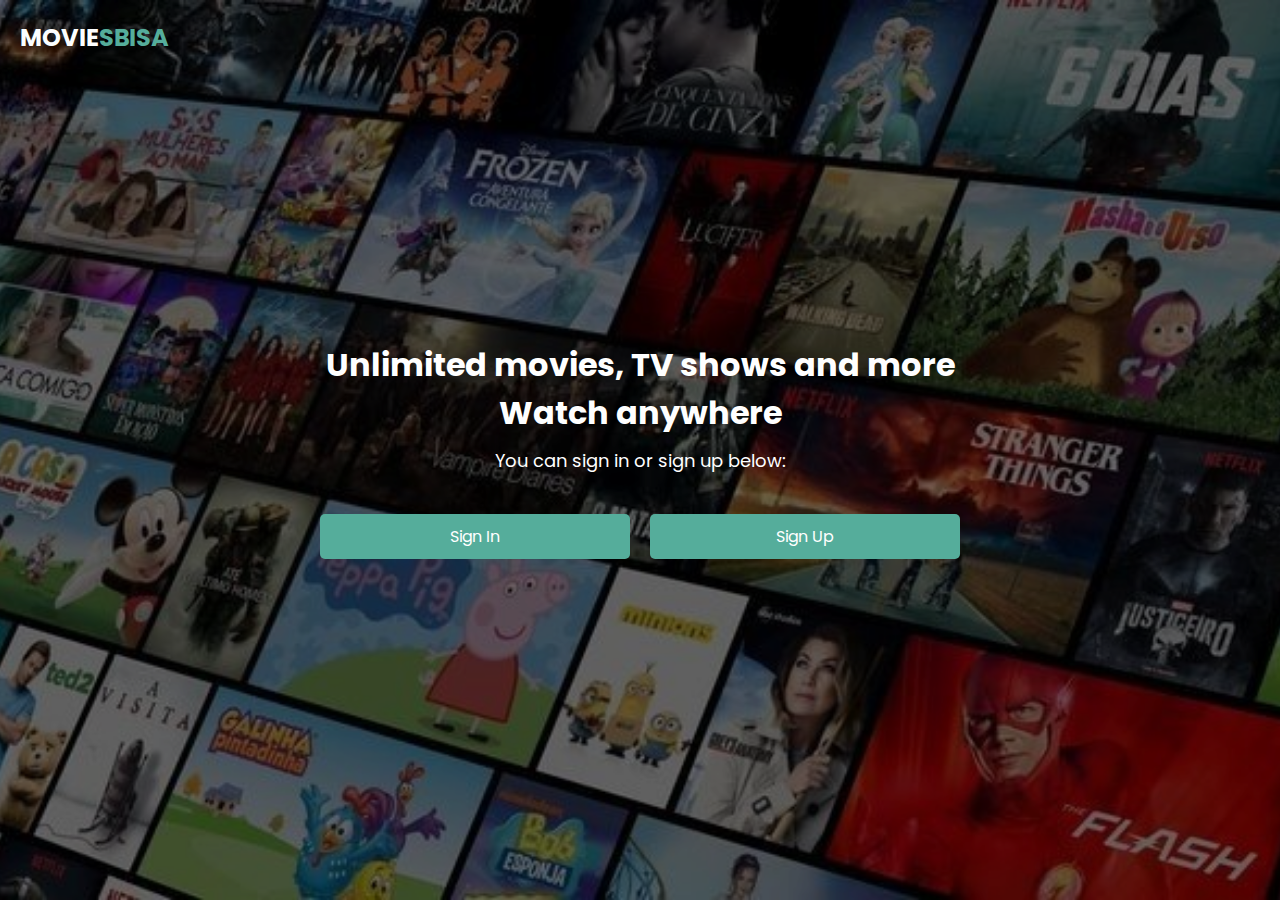
<file: index.html>
<!DOCTYPE html>
<html lang="en">
<head>
    <meta charset="UTF-8">
    <meta name="viewport" content="width=device-width, initial-scale=1.0">
    <title>Home</title>
    <link rel="stylesheet" href="style.css">
    <link rel="stylesheet" href="swiper-bundle.min.css"> <!-- Links the Swiper CSS file for the slider component -->
    <link rel="shortcut icon" href="img/fav-icon.png" type="image/x-icon"> <!-- Defines a favicon for a website -->
    <link href='https://unpkg.com/boxicons@2.1.4/css/boxicons.min.css' rel='stylesheet'> <!-- Linking icons from Boxicons -->
</head>
<body>
    <div class="container">
        <a href=" # " class="logo">Movie<span>sbisa</span></a> 
        <img src="img/backgroundmoviesbisa.jpg" class="background-img"> 
        <div class="content">
            <div class="membership"> 
                <h4>Unlimited movies, TV shows and more Watch anywhere</h4>
                <p>You can sign in or sign up below:</p>
            </div>
            <div class="buttons">
                <button onclick="window.location.href='signin.html'">Sign In</button>
                <button onclick="window.location.href='signup.html'">Sign Up</button>
            </div>
        </div>
    </div>
</body>
</html>
</file>
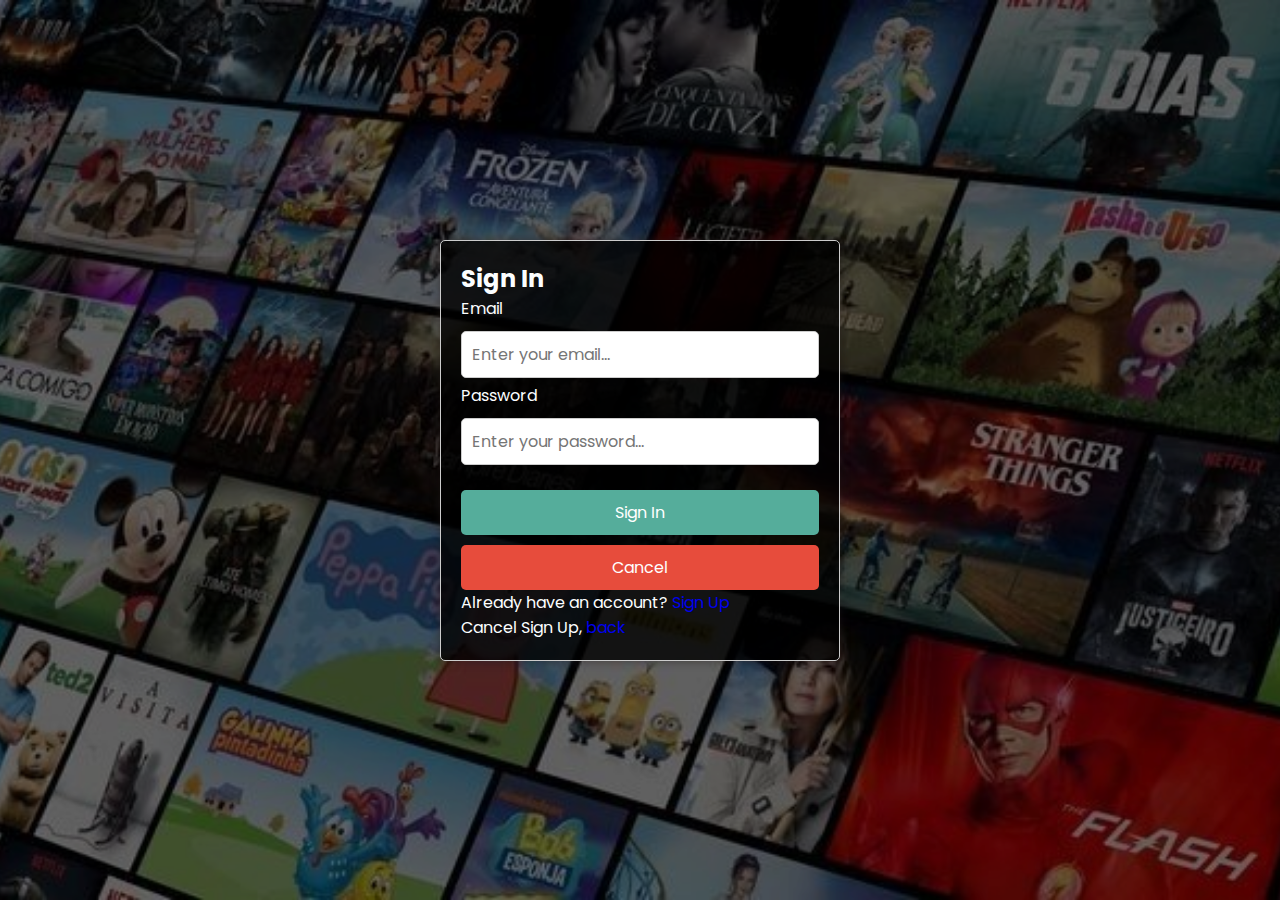
<file: signin.html>
<!DOCTYPE html>
<html lang="en"> <!-- HTML document type declaration and the language used is English -->
<head>
    <meta charset="UTF-8"> <!-- Defines the document character set as UTF-8 -->
    <meta name="viewport" content="width=device-width, initial-scale=1.0"> <!-- Defines the viewport for creating responsive designs -->
    <title>Sign In</title> <!-- Title of the page to be displayed in the browser tab -->
    <link rel="stylesheet" href="style.css"> <!-- Links external CSS files for styling -->
    <link rel="shortcut icon" href="img/fav-icon.png" type="image/x-icon"> <!-- Defines a favicon for a website -->
    <link href='https://unpkg.com/boxicons@2.1.4/css/boxicons.min.css' rel='stylesheet'> <!-- Linking icons from Boxicons -->
    
</head>
<body>
    <img src="img/backgroundmoviesbisa.jpg" class="background-img">
    <div class="form-container">
        <form id="signin-form" class="form" >
            <h2>Sign In</h2>
            
                <div class="form-group">
                    <label for="email">Email</label>
                    <input type="email" id="email" name="email" placeholder="Enter your email...">
                    <span id="email-error" class="error"></span>
                </div>
            
                <div class="form-group">
                    <label for="password">Password</label>
                    <input type="password" name="password" placeholder="Enter your password..." id="password" class="input-field">
                    <span id="password-error" class="error"></span>
                </div>

                
            
            <div class="form-group">
                <button type="submit" id="submit-button">Sign In</button>
                <button type="reset" id="cancel-button">Cancel</button>
            </div>
            <p>Already have an account? <a href="signup.html">Sign Up</a></p>
            <p>Cancel Sign Up, <a href="index.html">back</a></p>
        </form>
        
    </div>
           
    <script src="signin.js"></script> <!-- Links external JavaScript files for additional functionality -->
</body>
</html>
</file>
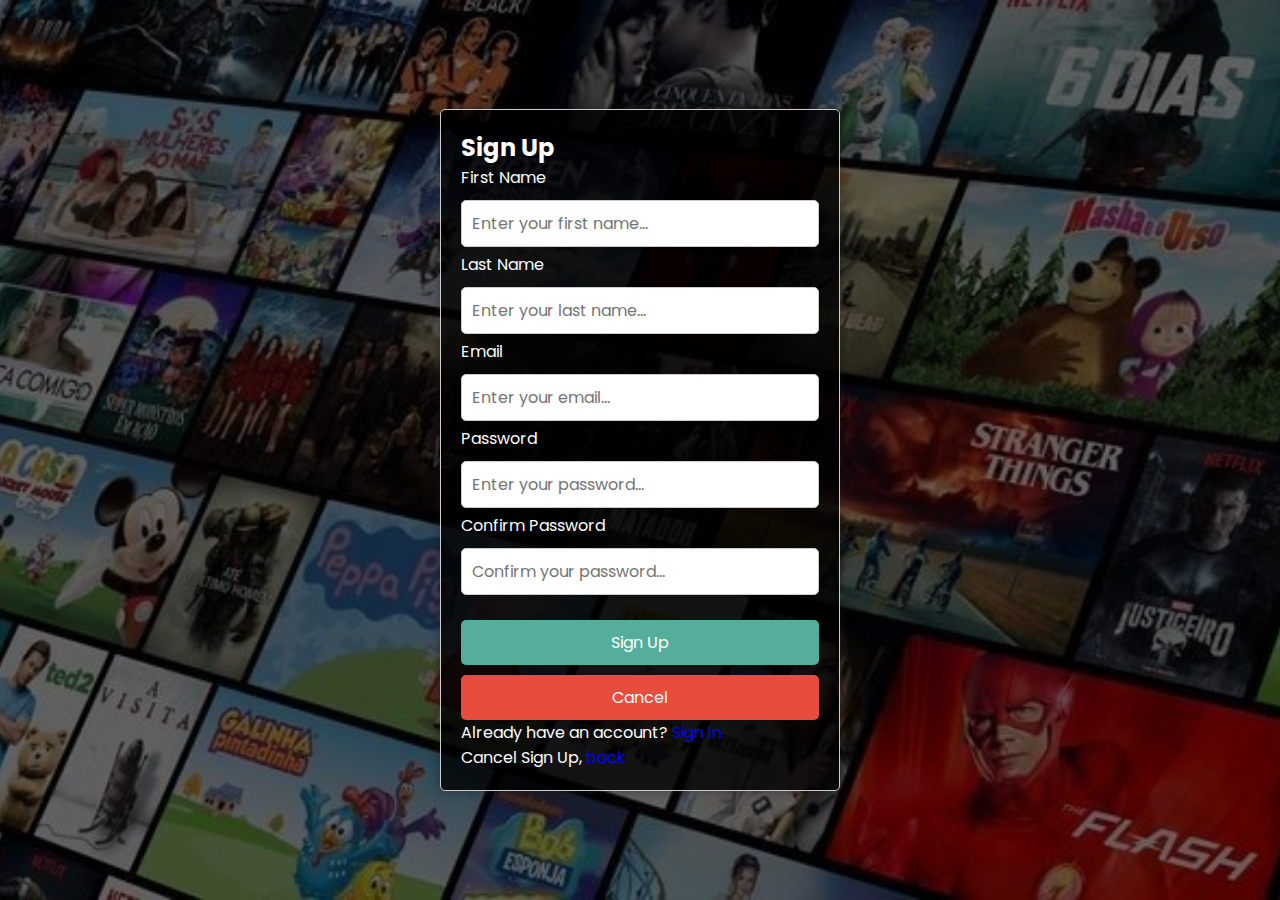
<file: signup.html>
<!DOCTYPE html>
<html lang="en"> <!-- HTML document type declaration and the language used is English -->
<head>
    <meta charset="UTF-8"> <!-- Defines the document character set as UTF-8 -->
    <meta name="viewport" content="width=device-width, initial-scale=1.0"> <!-- Defines the viewport for creating responsive designs -->
    <title>Sign Up</title> <!-- Title of the page to be displayed in the browser tab -->
    <link rel="stylesheet" href="style.css"> <!-- Links external CSS files for styling -->
    <link rel="stylesheet" href="swiper-bundle.min.css"> <!-- Links the Swiper CSS file for the slider component -->
    <link rel="shortcut icon" href="img/fav-icon.png" type="image/x-icon"> <!-- Defines a favicon for a website -->
    <link href='https://unpkg.com/boxicons@2.1.4/css/boxicons.min.css' rel='stylesheet'> <!-- Linking icons from Boxicons -->
</head>
<body>
    <img src="img/backgroundmoviesbisa.jpg" class="background-img"> 
    <div class="form-container">
        <form id="signup-form" class="form" >
            <h2>Sign Up</h2>
            
            <div class="form-group">
                <label for="firstname">First Name</label>
                <input type="text" id="firstname" name="firstname" placeholder="Enter your first name...">
                <span id="firstname-error" class="error"></span>
            </div>

            <div class="form-group">
                <label for="lastname">Last Name</label>
                <input type="text" id="lastname" name="lastname" placeholder="Enter your last name...">
                <span id="lastname-error" class="error"></span>
            </div>
            
            <div class="form-group">
                <label for="email">Email</label>
                <input type="email" id="email" name="email" placeholder="Enter your email...">
                <span id="email-error" class="error"></span>
            </div>
            
            <div class="form-group">
                <label for="password">Password</label>
                <input type="password" name="password" placeholder="Enter your password..." id="password" class="input-field">
                <span id="password-error" class="error"></span>
            </div>

            <div class="form-group">
                <label for="confirm-password">Confirm Password</label>
                <input type="password" name="confirm-password" placeholder="Confirm your password..." id="confirm-password" class="input-field">
                <span id="confirm-password-error" class="error"></span>
            </div>
            
            <div class="form-group">
                <button type="submit" id="submit-button">Sign Up</button>
                <button type="reset" id="cancel-button">Cancel</button>
            </div>
            <p>Already have an account? <a href="signin.html">Sign In</a></p>
            <p>Cancel Sign Up, <a href="index.html">back</a></p>
        </form>
        
    </div>
           
    <script src="signup.js"></script> <!-- Links external JavaScript files for additional functionality -->
</body>
</html>
</file>
<file: style.css>
@import url('https://fonts.googleapis.com/css2?family=Poppins:wght@400;500;600;700&display=swap');
/* Import the Poppins font from Google Fonts with various weight variations */

* {
    font-family: "Poppins", sans-serif;
    margin: 0;
    padding: 0;
    scroll-behavior: smooth;
    box-sizing: border-box;
    scroll-padding-top: 2rem;
}
/* Basic settings for all elements, including font, margin, padding, scroll behavior, and box model */

:root {
    --main-color: #55AD9B;
    --hover-color: hsl(170, 98%, 26%);
    --body-color: #1e1e2a;
    --container-color: #2d2e37;
    --text-color: #fcfeff;
}
/* CSS variables for main color, hover color, body background color, container background color, and text color */

html::-webkit-scrollbar {
    width: 0.5rem;
    background: transparent;
}
/* Custom scrollbar styles for WebKit browsers (Chrome, Safari) */

html::-webkit-scrollbar-thumb {
    background: var(--main-color);
}
/* Style the thumb (movable part) of the scrollbar */

::selection {
    background: var(--main-color);
    color: var(--text-color);
}
/* Text selection style */

a {
    text-decoration: none;
}
/* Removes default decoration from links */

li {
    list-style: none;
}
/* Remove default list styles for <li> elements */

section {
    padding: 3rem 0 2rem;
}
/* General styling for <section> elements */

img {
    width: 100%;
}
/* Image will fill the width of its container */

.bx {
    cursor: pointer;
}
/* Custom style for elements with class 'bx', adding pointer cursor */

body {
    background: var(--body-color);
    color: var(--text-color);
}
/* Basic style for body, setting background and text color */

.container {
    max-width: 1068px;
    margin: auto;
    width: 100%;
   
}
/* Style for the main container in the layout, with maximum width and automatic margin settings */

header {
    position: fixed;
    top: 0;
    left: 0;
    width: 100%;
    background: var(--body-color);
    z-index: 100;
}
/* Style for header that stays at the top of the page, with background and high z-index */

.nav {
    display: flex;
    align-items: center;
    justify-content: center;
    padding: 20px 0;
}
/* Settings for main navigation: flex layout, alignment, and content wrapping */

.logo {
    position: absolute;
    top: 20px;
    left: 20px;
    font-size: 24px;
    color: var(--text-color);
    font-weight: bold;
    text-transform: uppercase;
    margin: auto;
    
    
}
/* Styles for logo with font size, text color, font weight, and text transformation */

.logo span {
    color: var(--main-color);
}
/* Custom style for the span in the logo */

.search-box {
    max-width: 240px;
    width: 100%;
    display: flex;
    align-items: center;
    column-gap: 0.7rem;
    padding: 8px 17px;
    background: var(--container-color);
    border-radius: 4rem;
    position: absolute; /* Menambahkan absolute positioning */
    top: 20px; /* Menyesuaikan jarak dari atas */
    right: 80px; 
    
}
/* Styles for search box with maximum size, full width, and flex layout */

.search-box .bx {
    font-size: 1.1rem;
}
/* Custom style for icon in search box */

.search-box .bx:hover {
    color: var(--main-color);
}
/* Hover effect for icons in search box */

#search-input {
    width: 100%;
    border: none;
    outline: none;
    color: var(--text-color);
    background: transparent;
    font-size: 0.938rem;
}
/* Styles for search input with various properties such as size, text color, and background */

.user {
    display: flex;
}
/* General styling for user containers, using flex layout */

.user-img {
    position:absolute;
    top: 20px;
    right: 20px;
    width: 40px;
    height: 40px;
    border-radius: 50%;
    object-fit: cover;
    object-position: center;
}
/* Styles for user images, including size, border-radius, and object settings */

.navbar {
    position: fixed;
    top: 50%;
    transform: translateY(-50%);
    left: 18px;
    display: flex;
    flex-direction: column;
    row-gap: 2.1rem;
}
/* Styles for navigation within the navbar, including fixed position, transformation, and column layout */

.nav-link {
    display: flex;
    flex-direction: column;
    align-items: center;
    color: #b7b7b7;
}
/* Styles for links inside navigation, with column flex layout */

.nav-link:hover,
.nav-active {
    color: var(--text-color);
    transition: 0.3s all linear;
    transform: scale(1.1);
}
/* Hover effects and styles for active links */

.nav-link .bx {
    font-size: 1.6rem;
}
/* Custom styles for icons in navigation links */

.nav-link-title {
    font-size: 0.7rem;
}
/* Styles for titles in navigation links */

.home {
    position: relative;
    min-height: 470px;
    display: flex;
    align-items: center;
    margin-top: 5rem !important;
    border-radius: 0.5rem;
}
/* Styles for main page sections */

.home-img {
    position: absolute;
    width: 100%;
    height: 100%;
    z-index: -1;
    object-fit: cover;
    border-radius: 0.5rem;
}
/* Style for background image on main page */

.home-text {
    padding-left: 40px;
}
/* Styles for text within the main page */

.home-title {
    font-size: 2rem;
    font-weight: 600;
}
/* Style for title on main page */

.home-text p {
    font-size: 0.938rem;
    margin: 10px 0 20px;
    color: var(--main-color);
}
/* Styles for paragraphs on the main page */

.watch-btn {
    display: flex;
    align-items: center;
    column-gap: 0.8rem;
    color: var(--text-color);
    
}
/* Style for watch button */

.watch-btn .bx {
    font-size: 22px;
    background: var(--main-color);
    width: 40px;
    height: 40px;
    border-radius: 50%;
    display: flex;
    align-items: center;
    justify-content: center;
   
}
/* Custom style for icons in watch buttons */

.watch-btn .bx:hover {
    background: var(--hover-color);
}
/* Hover effect for icons in watch buttons */

.watch-btn span {
    font-size: 1rem;
    font-weight: 400;
}

.play-movie {
    display: flex;
    color: #fff; /* Warna teks */
    align-items: center;
    column-gap: 0.8rem;
   
}



.bx.bx-right-arrow.play-movie {
    font-size: 22px;
    background: var(--main-color);
    width: 40px;
    height: 40px;
    border-radius: 50%;
    display: flex;
    align-items: center;
    justify-content: center;
    animation: animate 2s linear infinite;
    color: #fff; /* Warna ikon */
    margin-right: 10px; /* Jarak antara ikon dan teks */
}

.play-movie span {
    color: #fff; /* Warna teks */
    font-size: 16px;
}
/* Styles for text in watch button */

.heading {
    display: flex;
    align-items: center;
    justify-content: space-between;
    background: var(--container-color);
    padding: 8px 14px;
    border: 1px solid hsl(200 100% 99% / 5%);
    margin-bottom: 2rem;
}
/* Style for title in heading section */

.heading-title {
    font-size: 1.2rem;
    font-weight: 500;
}
/* Styles for titles in headings */

.movie-box {
    position: relative;
    width: 100%;
    height: 380px;
    overflow: hidden;
}
/* Style for movie box */

.movie-box-img {
    width: 100%;
    height: 100%;
    object-fit: cover;
}
/* Style for image in movie box */

.movie-box .box-text {
    position: absolute;
    bottom: 0;
    left: 0;
    width: 100%;
    height: 100%;
    display: flex;
    flex-direction: column;
    justify-content: flex-end;
    padding: 14px;
    background: linear-gradient(
        8deg,
        hsl(240 17% 14% / 74%) 14%,
        hsl(240 17% 14% / 14%) 44%
    );
    overflow: hidden;
}
/* Style for overlay text inside movie box */

.movie-title {
    font-size: 1.1rem;
    font-weight: 500;
}
/* Style for movie title in movie box */

.movie-type {
    font-size: 0.938rem;
}
/* Style for type of movie in movie box */

.play-btn {
    position: absolute;
    bottom: 0.8rem;
    right: 0.8rem;
}
/* Style for play button inside movie box */

.swiper-btn {
    display: flex;
}
/* General style for swiper navigation buttons */

.swiper-button-next,
.swiper-button-prev {
    position: static !important;
    margin: 0 0 0 10px !important;
}
/* Styles for next and previous navigation buttons in swiper */

.swiper-button-next::after,
.swiper-button-prev::after {
    color: var(--text-color);
    font-size: 18px !important;
    font-weight: 700;
}
/* Style for arrow icons in swiper navigation buttons */

.movies .heading {
    padding: 10px 14px;
}
/* Style for title in movies section */

/* Styles for movie content with responsive grid layout */
.movies-content {
    display: grid;
    grid-template-columns: repeat(auto-fit, minmax(247px, 1fr));
    gap: 1.5rem;
}

/* Hover effect for image in movie box when cursor hovered */
.movies-content .movie-box:hover .movie-box-img {
    transform: scale(1.1);
    transition: 0.5s;
}

/* Style for next page navigation */
.next-page {
    display: flex;
    align-items: center;
    justify-content: center;
    margin-top: 2.5rem;
}

/* Style for next page button */
.next-btn {
    background: var(--main-color);
    padding: 12px 20px;
    color: var(--text-color);
    font-weight: 500;
}

/* Hover effect for next page button */
.next-btn:hover {
    background: var(--hover-color);
    transition: 0.3s all linear;
}

/* Styles for copyright */
.copyright {
    text-align: center;
    padding: 20px;
}

/* Styles for movie playback containers */
.play-container {
    position: relative;
    min-height: 540px;
    margin-top: 5rem !important;
}

/* Style for background image in movie playback container */
.play-img {
    position: absolute;
    width: 100%;
    height: 100%;
    object-fit: cover;
    object-position: center;
    z-index: -1;
}

/* Style for overlay text in movie playback container */
.play-text {
    position: absolute;
    bottom: 0;
    left: 0;
    width: 100%;
    height: 100%;
    display: flex;
    flex-direction: column;
    justify-content: flex-end;
    padding: 40px;
    background: linear-gradient(
        8deg,
        hsl(240 17% 14% / 74%) 14%,
        hsl(240 17% 14% / 14%) 44%
    );
}

/* Styles for titles inside the movie playback container */
.play-text h2 {
    font-size: 1.5rem;
    font-weight: 600;
}

/* Style for movie ratings */
.rating {
    display: flex;
    align-items: center;
    column-gap: 2px;
    font-size: 1.1rem;
    color: var(--main-color);
    margin-top: 4px;
}

/* Styles for movie tags */
.tags {
    display: flex;
    align-items: center;
    column-gap: 8px;
    margin: 1rem 0;
}

/* Styles for tags inside movie tags */
.tags span {
    background: var(--container-color);
    padding: 0 4px;
}


/* Animation for playback button */
@keyframes animate {
    0% {
        box-shadow: 0 0 0 0 rgb(255, 180, 50, 0.7);
    }
    40% {
        box-shadow: 0 0 0 50px rgb(255, 193, 7, 0);
    }
    80% {
        box-shadow: 0 0 0 50px rgb(255, 193, 7, 0);
    }
    100% {
        box-shadow: 0 0 0 rgb(255, 193, 7, 0);
    }
}

/* Styles for overlay video containers */
.video-container {
    position: fixed;
    top: 0;
    left: 0;
    display: none;
    align-items: center;
    justify-content: center;
    width: 100%;
    height: 100vh;
    background: hsl(234 10% 20% / 60%);
    z-index: 400;
}

/* Additional styles to display overlay video containers */
.video-container.show-video {
    display: flex;
}

/* Styles for the video box inside the overlay video container */
.video-box {
    position: relative;
    width: 70%;
}

/* Styles for videos inside the video overlay box */
.video-box #myvideo {
    width: 100%;
    aspect-ratio: 16/9;
}

/* Style for the video close button inside the overlay video container */
.close-video {
    position: absolute;
    top: -3brakes;
    right: 0;
    font-size: 40px;
    color: var(--main-color);
}

/* Style for section about movies */
.about-movie {
    margin-top: 2rem !important;
}

/* Styles for titles in the about movie section */
.about-movie h2 {
    font-size: 1.4rem;
    font-weight: 600;
    color: var(--main-color);
}

/* Styles for paragraph text in the about movie section */
.about-movie p {
    max-width: 600px;
    font-size: 0.938rem;
    margin: 10px 0;
}

/* Style for title in cast section */
.cast-heading {
    font-size: 1.2rem;
    font-weight: 600;
    margin-bottom: 1rem;
    color: var(--main-color);
}

/* Style for cast grid */
.cast {
    display: grid;
    grid-template-columns: repeat(auto-fit, minmax(150px, 150px));
    gap: 1 brake;
}

/* Styles for cast images */
.cast-img {
    width: 100%;
    height: auto;
    border-radius: 8px;
    margin-bottom: 0.5rem;
}

/* Style for cast titles */
.cast-title {
    font-size: 1rem;
    font-weight: bold;
    margin-bottom: 0.5rem;
    color: var(--text-color);
}

/* Style for cast links */
.cast-box a {
    text-decoration: none;
    color: var(--main-color);
    font-size: 0.9rem;
    transition: color 0.3s ease;
}

/* Hover effect for cast links */
.cast-box a:hover {
    color: var(--hover-color);
}

/* Style for cast link text */
.cast-box a span {
    display: block;
    word-wrap: break-word;
    
    margin-bottom: 0.5rem;
}

/* Style for download section */
.download {
    max-width: 800px;
    width: 100%; /* Needs to be revised to width: 100%; */
    margin: auto;
    display: grid;
    justify-content: center;
    margin-top: 2rem;
}

/* Style for title in download section */
.download-title {
    text-align: center;
    font-size: 1.4rem;
    font-weight: 500;
    margin: 1.6rem 0;
    color: var(--main-color);
}

/* Style for download link */
.download-links {
    display: grid;
    grid-template-columns: repeat(3, 1fr);
    gap: 10px;
    margin-bottom: 2rem;
}

/* Style for download link */
.download-links a {
    text-align: center;
    background: var(--main-color);
    padding: 12px 24px;
    color: var(--body-color);
    letter-spacing: 1px;
    font-weight: 500;
}

/* Hover effect for download link */
.download-links a:hover {
    background: var(--hover-color);
}

@media (max-width: 1170px) {
    .navbar {
        bottom: 0;
        left: 0;
        right: 0;
        top: auto;
        transform: translateY(0);
        flex-direction: row;
        justify-content: space-evenly;
        row-gap: 1px;
        padding: 10px;
        border-top: 1px solid hsl(200 100% 99% / 5%);
        background: linear-gradient(
            8deg,
            hsl(240 17% 14% / 100%) 5%,
            hsl(240 17% 14% / 90%) 100%
        );
    }

    /* Styles for icons in navigation links in navbar */
    .nav-link .bx {
        font-size: 1.5rem;
    }

    /* Style for bottom margin in copyright */
    .copyright {
        margin-bottom: 4rem;
    }
}

@media (max-width: 1060px) {
    /* Media query for screen widths up to 1060px */
    .container {
        margin: 0 auto;
        width: 95%;
    }
}

@media (max-width: 991px) {
    /* Media query for screen widths up to 991px */
    .movie-box {
        height: 340px;
    }

    .movies-content {
        grid-template-columns: repeat(auto-fit, minmax(214px, 1fr));
    }
}

@media (max-width: 888px) {
    /* Media query for screen widths up to 888px */
    .nav {
        padding: 14px 0;
    }

    .home {
        min-height: 440px;
        margin-top: 4rem !important;
    }

    .home-text {
        padding-left: 25px;
    }

    .home-title {
        font-size: 1.6rem;
    }

    .watch-btn span {
        font-size: 0.9rem;
    }

    .movie-title {
        font-size: 1rem;
        padding-right: 30px;
    }

    .play-container {
        min-height: 440px;
        margin-top: 4rem !important;
    }


    .cast {
        justify-content: center;

}
}

@media (max-width: 768px) {
    /* Media query for screen widths up to 768px */
    .nav {
        padding: 11px 0;
    }

    .logo {
        font-size: 1.2rem;
    }

    section {
        padding: 2rem 0;
    }

    .home-img {
        object-position: left;
    }

    .movie-type {
        font-size: 0.875rem;
        margin-top: 2px;
    }

    .tags span,
    .about-movie p {
        font-size: 0.875rem;
    }

    p {
        font-size: 0.875rem;
    }

    .play-text h2,
    .about-movie h2 {
        font-size: 1.3rem;
    }

    
}

@media (max-width: 514px) {
    /* Media query for screen widths up to 514px */
    .home {
        min-height: 380px;
    }

    .heading {
        padding: 2px 14px;
    }

    .heading-title {
        font-size: 1rem;
    }

    .play-text {
        padding: 20px;
    }

    

    .video-box {
        width: 94%;
    }

    .cast-heading {
        font-size: 1.1rem;
    }

    .cast-title {
        font-size: 0.9rem;
    }
}

@media (max-width: 404px) {
    /* Media query for screen widths up to 404px */
    * {
        scroll-padding-top: 5rem;
    }

    .nav {
        display: grid;
        grid-template-columns: 1fr;
        grid-template-rows: 1fr 1fr;
        row-gap: 5px;
    }

    .search-box {
        max-width: 100%;
        width: 100%;
        border-radius: 4px;
        order: 3;
        grid-column-start: 1;
        grid-column-end: 3;
    }

    .home,
    .play-container {
        margin-top: 7rem !important;
    }

    .movie-box {
        height: 300px;
    }

    .movies-content {
        grid-template-columns: repeat(auto-fit, minmax(150px, 1fr));
        gap: 1 brake;
    }
}

@media (max-width: 370px) {
    /* Media query for screen widths up to 370px */
    .home {
        min-height: 300px;
    }

    .movie-box {
        height: 285px;
    }

    .user-img,
    .watch-btn .bx {
        width: 35px;
        height: 35px;
    }

    .navbar {
        justify-content: space-around;
        padding: 8px 0;
    }

    .nav-link .bx {
        font-size: 1.4rem;
    }

    .about-movie p {
        text-align: justify;
    }

    .download-links {
        grid-template-columns: 1fr;
    }
}
/* form signup & signin */
.background-img {
    position: absolute;
    top: 0;
    left: 0;
    width: 100%;
    height: 100%;
    object-fit: cover;
    z-index: -1;
    filter: brightness(0.5); /* Optional: to darken the background image for better text visibility */
}

/* form container */
.form-container  {
    display: flex;
    justify-content: center;
    align-items: center;
    height: 100vh;
}

form {
    position: relative;
    max-width: 400px;
    width: 100%;
    padding: 20px;
    border: 1px solid #ccc;
    border-radius: 5px;
    background-color: rgba(0, 0, 0, 0.8); /* Semi-transparent background for the form */
    box-shadow: 0 0 10px rgba(32, 22, 22, 0.5);
    
   
}





.error  {
    color: red;
    display: none;
    font-size: 0.9em;
    margin-top: 5px;
    margin-bottom: 10px;
}

.valid  {
    border-color: green;
}



button {
    width: 100%;
    padding: 10px;
    border: none;
    border-radius: 5px;
    color: #fff;
    font-size: 16px;
    cursor: pointer;
    margin-top: 20px;
}

button:hover {
    background-color: var(--hover-color);
}

#cancel-button {
    background-color: #e74c3c; /* Red color for cancel button */
    margin-top: 10px;
}

#cancel-button:hover {
    background-color: #c0392b;
}



/* Responsive Design */


@media (max-width: 768px) {
    form {
        width: 90%;
        margin: 20% auto;
    }
}

@media (max-width: 480px) {
    form {
        width: 95%;
        margin: 30% auto;
    }

    button {
        font-size: 14px;
    }
}

label {
    display: block;
    margin-bottom: 5px;
}

input[type="text"],input[type="email"],input[type="password"] {
    width: 100%;
    padding: 10px;
    font-size: 16px;
    border: 1px solid #ccc;
    border-radius: 5px;
    margin: 5px 0;
}

button {
    padding: 10px 20px;
    font-size: 16px;
    background-color: var(--main-color);
    color: #fff;
    border: none;
    border-radius: 5px;
    cursor: pointer;
}

button:hover {
    background-color: var(--hover-color);
}

.validation {
    
    color: red; /* Warna teks pesan validasi */
    font-size: 0.9em;
    margin-top: 5px;
}

.validation {
    display: block; /* Tampilkan pesan validasi jika ada kesalahan */
}

.content {
    position: absolute;
    top: 50%;
    left: 50%;
    transform: translate(-50%, -50%);
    text-align: center;
    color: #fff;
}

.membership h4 {
    font-size: 32px;
    margin-bottom: 10px;
}

.membership p {
    font-size: 18px;
    margin-bottom: 20px;
}

.buttons {
    display: flex;
    justify-content: center;
    gap: 20px;
}

.buttons button {
    padding: 10px 20px;
    font-size: 16px;
    border: none;
    background-color: var(--main-color);
    color: #fff;
    cursor: pointer;
    transition: background-color 0.3s ease;
}

.buttons button:hover {
    background-color: var(--hover-color);
}
</file>
